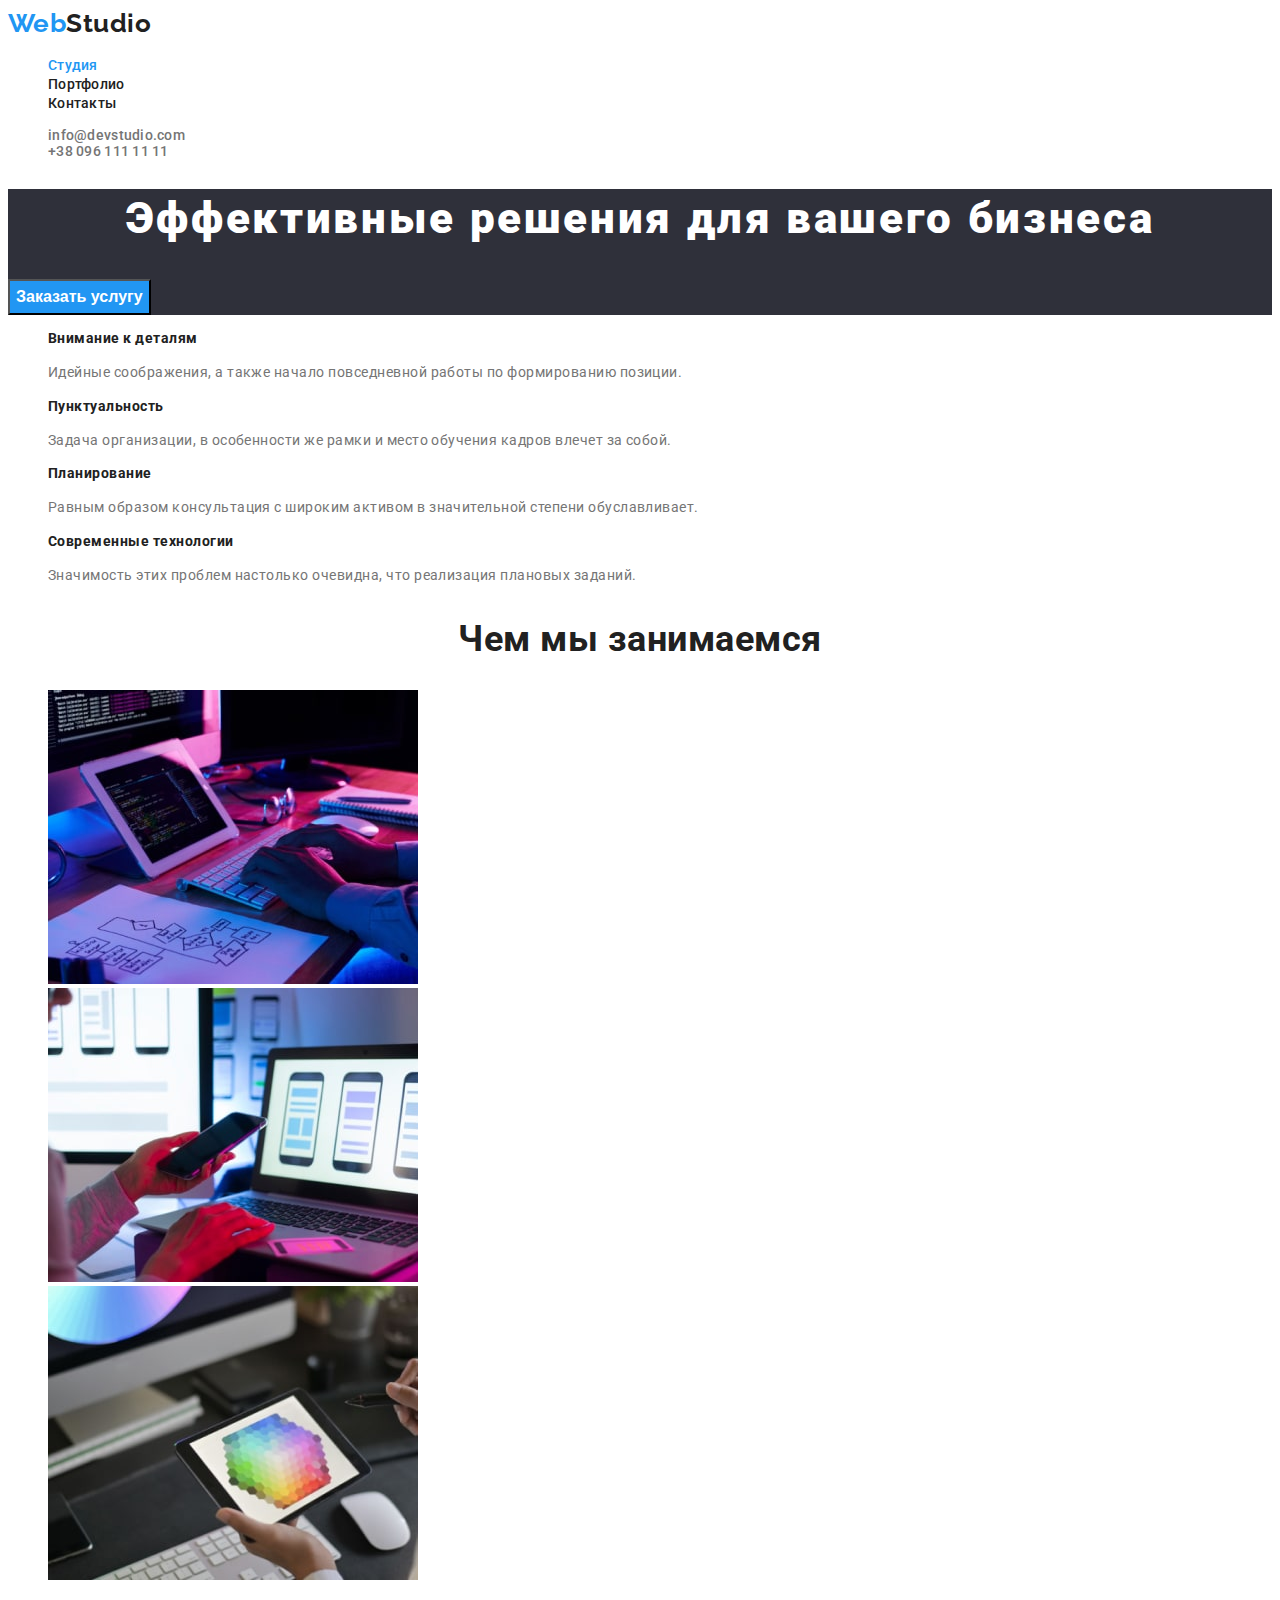
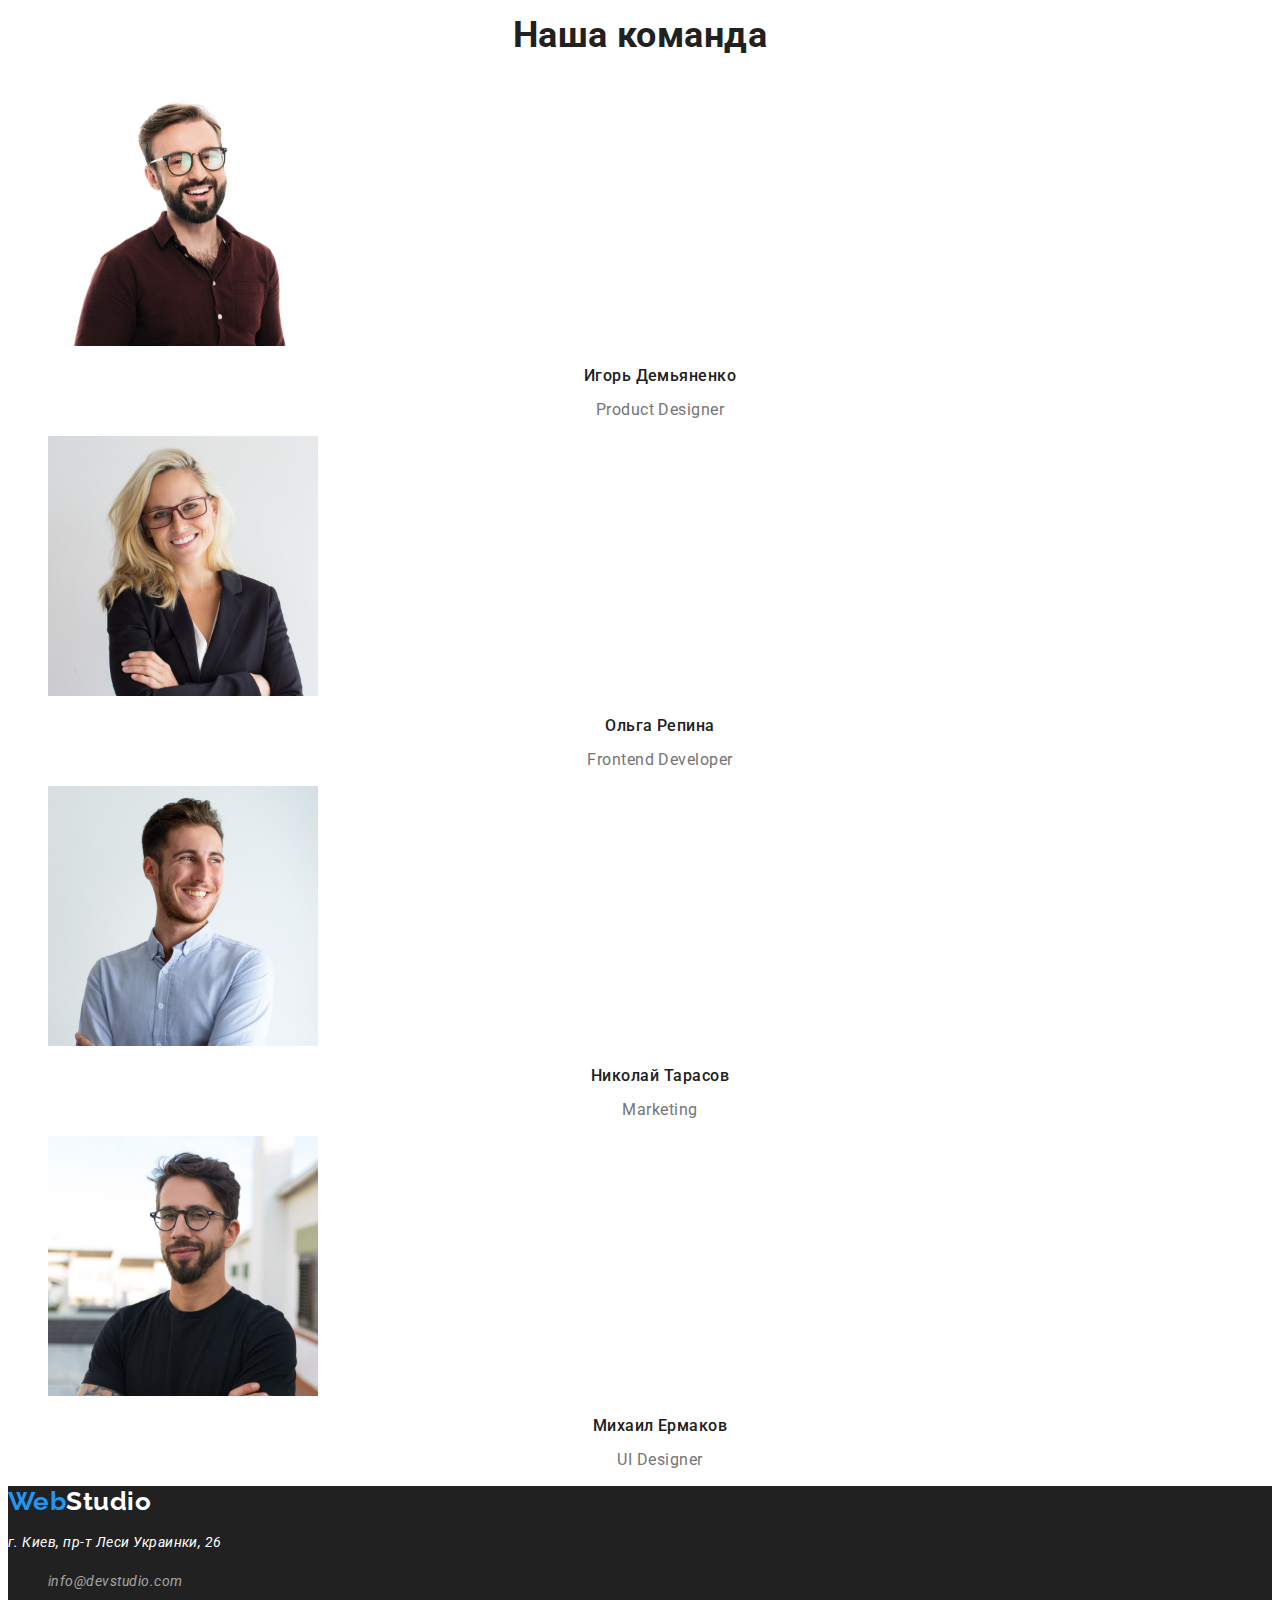
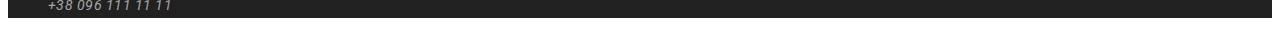
<file: index.html>
<!DOCTYPE html>
<html lang="ru">
<head>
    <meta charset="UTF-8">
    <meta http-equiv="X-UA-Compatible" content="IE=edge">
    <meta name="viewport" content="width=device-width, initial-scale=1.0">
    <link rel="preconnect" href="https://fonts.googleapis.com">
    <link rel="preconnect" href="https://fonts.gstatic.com" crossorigin>
    <link href="https://fonts.googleapis.com/css2?family=Raleway:wght@700&family=Roboto:wght@400;500;700;900&display=swap" rel="stylesheet">
    <title>WebStudio</title>
    <link rel="stylesheet" href="./css/styles.css">
</head>
<body>
    <header class="header">
        <nav class="header-nav">
            <a href="/" class="header-logo link">Web<span class="colorlogo-black">Studio</span></a>

            <ul class="header-list list">
                <li><a href="./index.html" class="header-link link current">Студия</a></li>
                <li><a href="./portfolio.html" class="header-link link">Портфолио</a></li>
                <li><a href="" class="header-link link">Контакты</a></li>
            </ul>
        </nav>
            <ul class="header-address list">
                <li><a href="mailto:info@devstudio.com" class="header-email link">info@devstudio.com</a></li> 
                <li><a href="tel:+380961111111" class="header-tel link">+38 096 111 11 11</a></li>
            </ul>
    </header>

    <main>
        <section class="hero">
            <h1 class="hero-title">Эффективные решения для вашего бизнеса</h1>
            <button type="button" class="button primery">Заказать услугу</button>
        </section>
        
        <section class="section">
            <ul class="feature-list list">
                <li>
                    <h3 class="title">Внимание к деталям</h3>
                    <p class="section-text">Идейные соображения, а также начало повседневной работы по формированию позиции.</p>
                </li>
                <li>
                    <h3 class="title">Пунктуальность</h3>
                    <p class="section-text">Задача организации, в особенности же рамки и место обучения кадров влечет за собой.</p>
                </li>
                <li>
                    <h3 class="title">Планирование</h3>
                    <p class="section-text">Равным образом консультация с широким активом в значительной степени обуславливает.</p>
                </li>
                <li>
                    <h3 class="title">Современные технологии</h3>
                    <p class="section-text">Значимость этих проблем настолько очевидна, что реализация плановых заданий.</p>
                </li>
            </ul>
        </section>

        <section class="section">
            <h2 class="section-title">Чем мы занимаемся</h2>
            <ul class="section-list list">
                <li><img src="./images/web-design_1.jpg" alt="пишем код" width="370"></li>
                <li><img src="./images/web-design_2.jpg" alt="мобильное приложение" width="370"></li>
                <li><img src="./images/web-design_3.jpg" alt="дизайн" width="370"></li>
            </ul>
        </section>

        <section class="section">
            <h2 class="section-title">Наша команда</h2>
            <ul class="team-list list">
                <li><img src="./images/team_1.jpg" alt="Игорь" width="270">
                    <h3 class="team-name">Игорь Демьяненко</h3>
                    <p class="team-profession">Product Designer</p>
                </li>
                <li><img src="./images/team_2.jpg" alt="Ольга" width="270">
                    <h3 class="team-name">Ольга Репина</h3>
                    <p class="team-profession">Frontend Developer</p>
                </li>
                <li><img src="./images/team_3.jpg" alt="Николай" width="270">
                    <h3 class="team-name">Николай Тарасов</h3>
                    <p class="team-profession">Marketing</p>
                </li>
                <li><img src="./images/team_4.jpg" alt="Михаил" width="270">
                    <h3 class="team-name">Михаил Ермаков</h3>
                    <p class="team-profession">UI Designer</p>
                </li>
            </ul>
        </section>
    </main>

    <footer class="footer">
        <a href="/" class="header-logo link">Web<span class="colorlogo-white">Studio</span></a>
        <address class="footer-address">
            <p class="footer-text">г. Киев, пр-т Леси Украинки, 26</p>
            <ul class="list">
                <li><a href="mailto:info@devstudio.com" class="footer-email link">info@devstudio.com</a></li> 
                <li><a href="tel:+380961111111" class="footer-tel link">+38 096 111 11 11</a></li>
            </ul>
        </address>
    </footer>
    
</body>
</html>
</file>
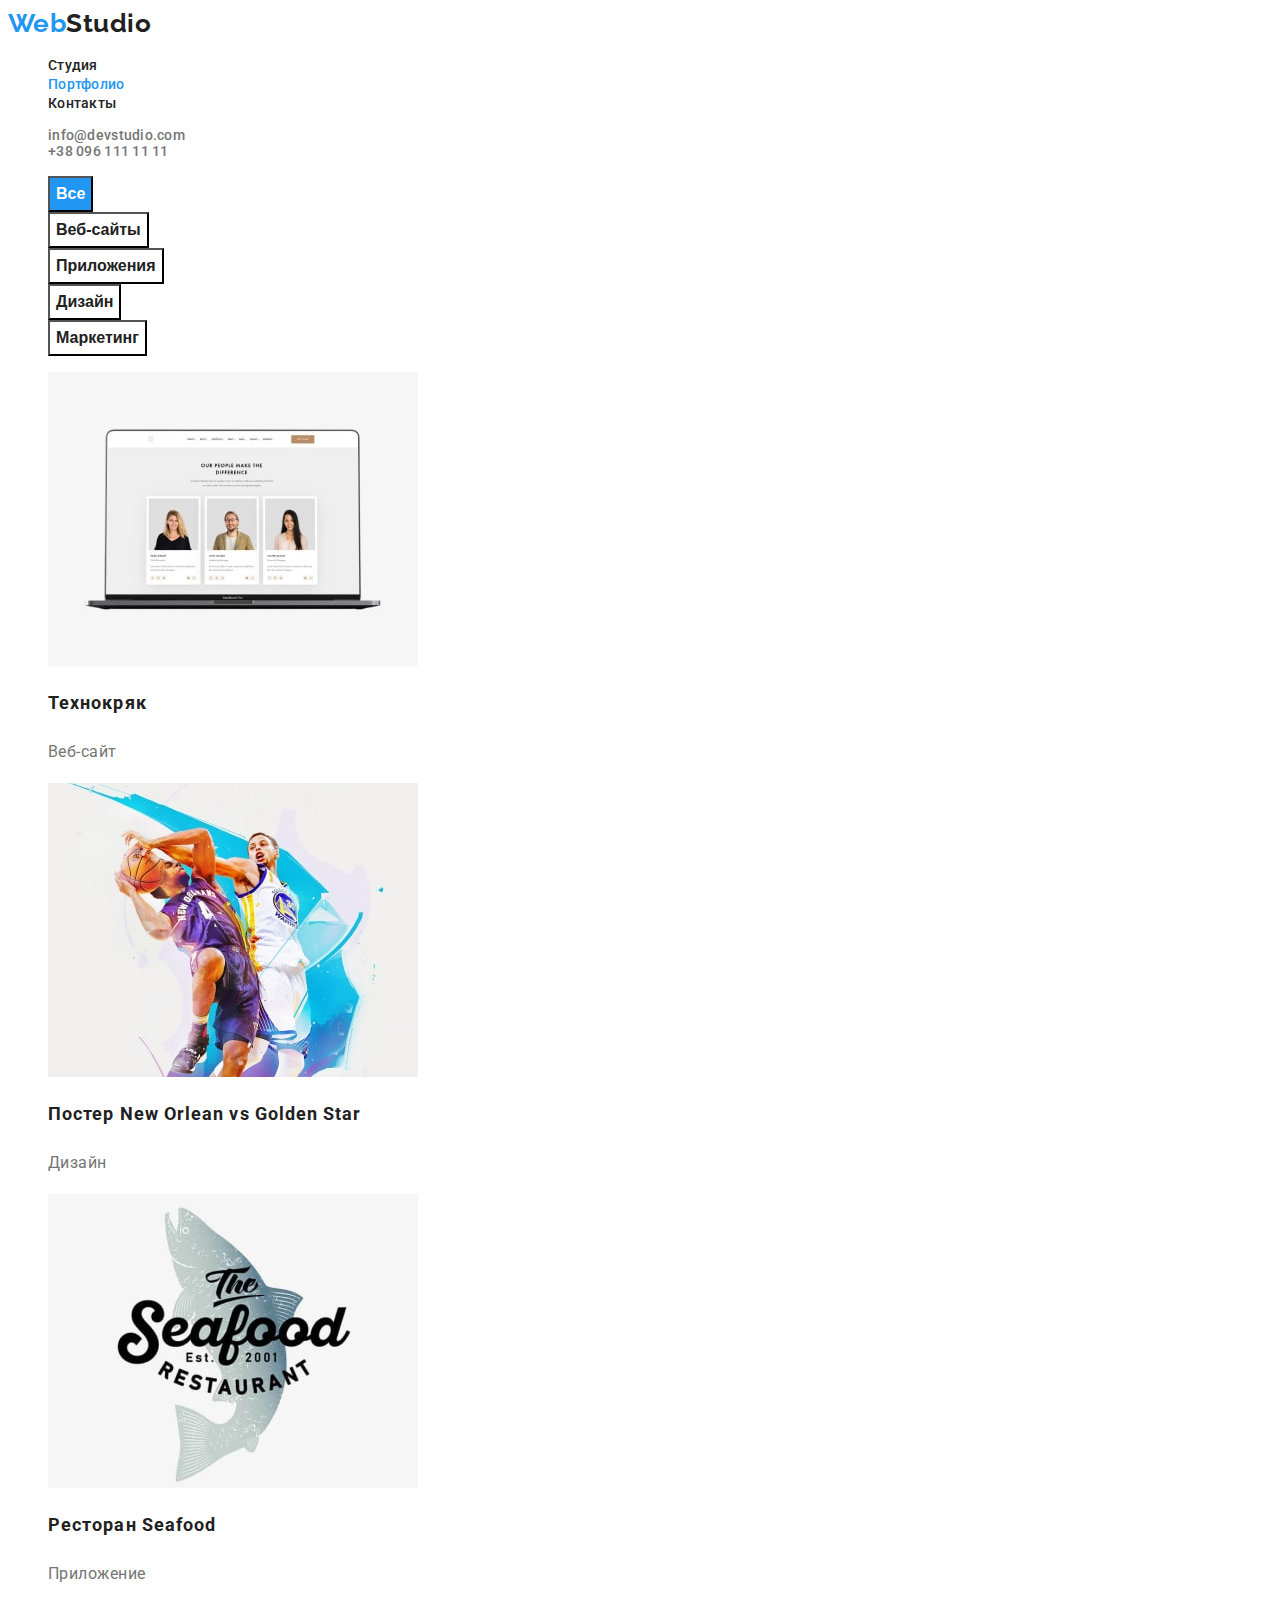
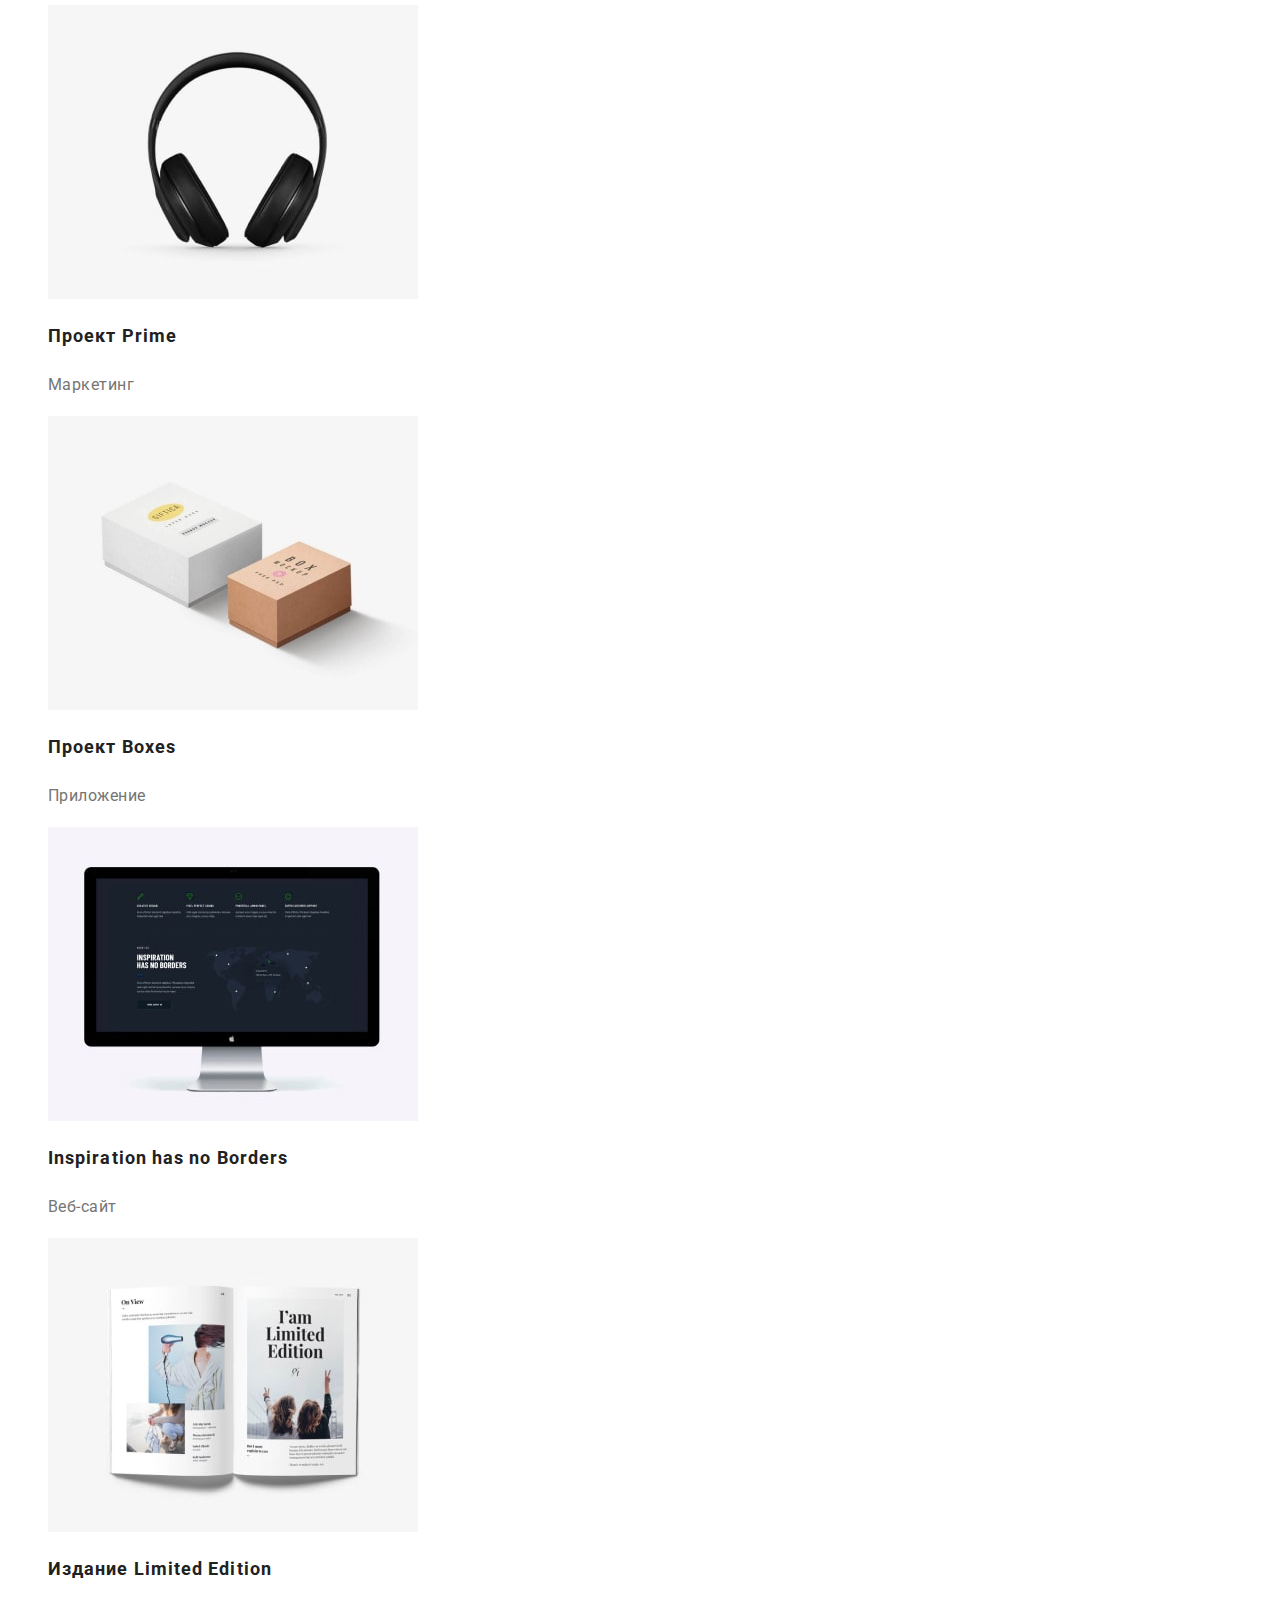
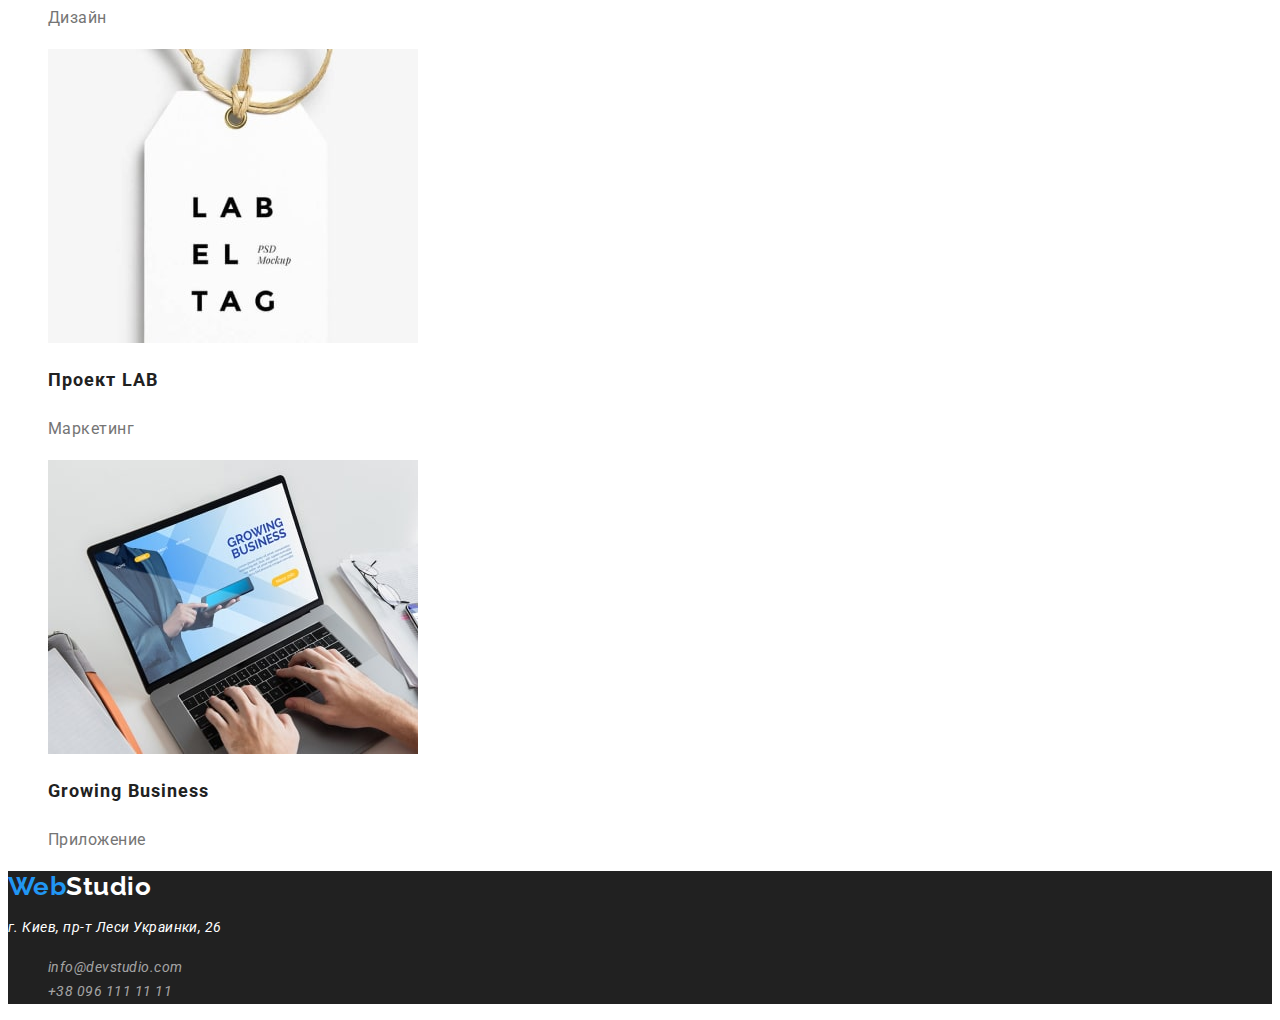
<file: portfolio.html>
<!DOCTYPE html>
<html lang="ru">
<head>
    <meta charset="UTF-8">
    <meta http-equiv="X-UA-Compatible" content="IE=edge">
    <meta name="viewport" content="width=device-width, initial-scale=1.0">
    <link rel="preconnect" href="https://fonts.googleapis.com">
    <link rel="preconnect" href="https://fonts.gstatic.com" crossorigin>
    <link href="https://fonts.googleapis.com/css2?family=Raleway:wght@700&family=Roboto:wght@400;500;700;900&display=swap" rel="stylesheet">
    <title>Портфолио</title>
    <link rel="stylesheet" href="./css/styles.css">
</head>
<body>
    <header class="header">
        <nav class="header-nav">
            <a href="/" class="header-logo link">Web<span class="colorlogo-black">Studio</span></a>

            <ul class="header-list list">
                <li><a href="./index.html" class="header-link link">Студия</a></li>
                <li><a href="./portfolio.html" class="header-link link current">Портфолио</a></li>
                <li><a href="" class="header-link link">Контакты</a></li>
            </ul>
        </nav>
            <ul class="header-address list">
                <li><a href="mailto:info@devstudio.com" class="header-email link">info@devstudio.com</a></li> 
                <li><a href="tel:+380961111111" class="header-tel link">+38 096 111 11 11</a></li>
            </ul>
        </header>

    <main>
        <section>
            <ul class="list">
                <li><button type="button" class="button primery">Все</button></li>
                <li><button type="button" class="button">Веб-сайты</button></li>
                <li><button type="button" class="button">Приложения</button></li>
                <li><button type="button" class="button">Дизайн</button></li>
                <li><button type="button" class="button">Маркетинг</button></li>
            </ul>
        </section>

        <section class="section">
            <ul class="list">
                <li><img src="./images/tehnokryak.jpg" alt="ноутбук" width="370">
                    <h2 class="specialization-title">Технокряк</h2>
                    <p class="specialization-text">Веб-сайт</p>
                </li>
                <li><img src="./images/New Orlean vs Golden Star.jpg" alt="постер" width="370">
                    <h2 class="specialization-title">Постер New Orlean vs Golden Star</h2>
                    <p class="specialization-text">Дизайн</p>
                </li>
                <li><img src="./images/Seafood.jpg" alt="лейбл ресторана" width="370">
                    <h2 class="specialization-title">Ресторан Seafood</h2>
                    <p class="specialization-text">Приложение</p>
                </li>
                <li><img src="./images/Prime.jpg" alt="наушники" width="370">
                    <h2 class="specialization-title">Проект Prime</h2>
                    <p class="specialization-text">Маркетинг</p>
                </li>
                <li><img src="./images/Boxes.jpg" alt="коробки" width="370">
                    <h2 class="specialization-title">Проект Boxes</h2>
                    <p class="specialization-text">Приложение</p>
                </li>
                <li><img src="./images/Inspiration has no Borders.jpg" alt="Монитор" width="370">
                    <h2 class="specialization-title">Inspiration has no Borders</h2>
                    <p class="specialization-text">Веб-сайт</p>
                </li>
                <li><img src="./images/Limited Edition.jpg" alt="журнал" width="370">
                    <h2 class="specialization-title">Издание Limited Edition</h2>
                    <p class="specialization-text">Дизайн</p>
                </li>
                <li><img src="./images/LAB.jpg" alt="этикетка" width="370">
                    <h2 class="specialization-title">Проект LAB</h2>
                    <p class="specialization-text">Маркетинг</p>
                </li>
                <li><img src="./images/Growing Business.jpg" alt="набор текста на мониторе" width="370">
                    <h2 class="specialization-title">Growing Business</h2>
                    <p class="specialization-text">Приложение</p>
                </li>
            </ul>
        </section>
     </main>

     <footer class="footer">
        <a href="/" class="header-logo link">Web<span class="colorlogo-white">Studio</span></a>
        <address class="footer-address">
            <p class="footer-text">г. Киев, пр-т Леси Украинки, 26</p>
            <ul class="list">
                <li><a href="mailto:info@devstudio.com" class="footer-email link">info@devstudio.com</a></li> 
                <li><a href="tel:+380961111111" class="footer-tel link">+38 096 111 11 11</a></li>
            </ul>
        </address>
    </footer>

</body>
</html>
</file>
<file: css/styles.css>
/* цвет основного текста #212121 */
/* вторичный цвет #757575 */
/* белый #FFFFFF */
/* акцент #2196F3 */
/* доп цвет rgba(255, 255, 255, 0.6) */

:root {
    --primary-text-color: #212121;
    --title-text-color: #757575;
    --accent-text-color: #2196F3;
    --primary-bg-color: #FFFFFF;
    --secondary-bg-color: #F5F4FA;
}


body {
    background-color:var(--primary-bg-color);
    color: var(--primary-text-color);
    font-family: 'Roboto', 'sans-serif';
    letter-spacing: 0.03em;
}

/* site nav */

.header-logo {
    color: var(--accent-text-color);
    font-family: 'Raleway', 'sans-serif';
    font-weight: 700;
    font-size: 26px;
    line-height: 1.19;
}

.colorlogo-black {
    color: var(--primary-text-color);
}

.list {
    list-style: none;
}

.link {
    text-decoration: none;
}

.header-link {
    color: var(--primary-text-color);
    font-weight: 500;
    font-size: 14px;
    line-height: 1.14;
    letter-spacing: 0.02em;
}

.header-link:hover, 
.header-link:focus {
    color: var(--accent-text-color);
}

.header-link.current {
    color: var(--accent-text-color);
}

.header-address {
    font-weight: 500;
    font-size: 14px;
    line-height: 1.14;
    letter-spacing: 0.02em;
}

.header-email {
    color: var(--title-text-color);
}
.header-email:hover,
.header-email:focus {
    color: var(--accent-text-color);
}

.header-tel {
    color: var(--title-text-color);
}

.header-tel:hover,
.header-tel:focus {
    color: var(--accent-text-color);
}


 /* Hero */

 .hero {
     background-color: #2F303A;
 }

 .hero-title {
    color: var(--primary-bg-color);
    font-weight: 900;
    font-size: 44px;
    line-height: 1.36;
    text-align: center;
    letter-spacing: 0.06em;
 }

 /* Section */

 .section-title {
    font-weight: 700;
    font-size: 36px;
    line-height: 1.17;
    text-align: center;
 }

 .team-profession, .specialization-text {
     color: var(--title-text-color);
 }

 .specialization-title {
    font-weight: 700;
    font-size: 18px;
    line-height: 2;
    letter-spacing: 0.06em;
 }

 .specialization-text {
    font-weight: 400;
    font-size: 16px;
    line-height: 1.88;
 }


/* Features */

.feature-list .section-text {
    color: var(--title-text-color);
    }

.title {
    font-weight: 700;
    font-size: 14px;
    line-height: 1.14;
}  

.section-text {
    font-weight: 400;
    font-size: 14px;
    line-height: 1.71;
}

/* Team */

.team-name {
    font-weight: 500;
    font-size: 16px;
    line-height: 1.19;
    text-align: center;
}

.team-profession {
    font-weight: 400;
    font-size: 16px;
    line-height: 1.18;
    text-align: center;
}

/* Button */

.button {
    color: var(--primary-text-color);
    background-color:var(--primary-bg-color);
    font-weight: 700;
    font-size: 16px;
    line-height: 1.88;
    text-align: center;
}

.button.primery {
    background-color: var(--accent-text-color);
    color: var(--primary-bg-color);
}

.button.secondary {
    background-color: var(--secondary-bg-color);
}

/* Footer */

.footer {
    background-color: var(--primary-text-color);
}

.colorlogo-white {
    color: var(--primary-bg-color);
}

.footer-text {
    color: var(--primary-bg-color);
    font-weight: 400;
    font-size: 14px;
    line-height: 1.71;
}

.footer-email, .footer-tel {
    color: rgba(255, 255, 255, 0.6);
    font-weight: 400;
    font-size: 14px;
    line-height: 1.71;
}
</file>
